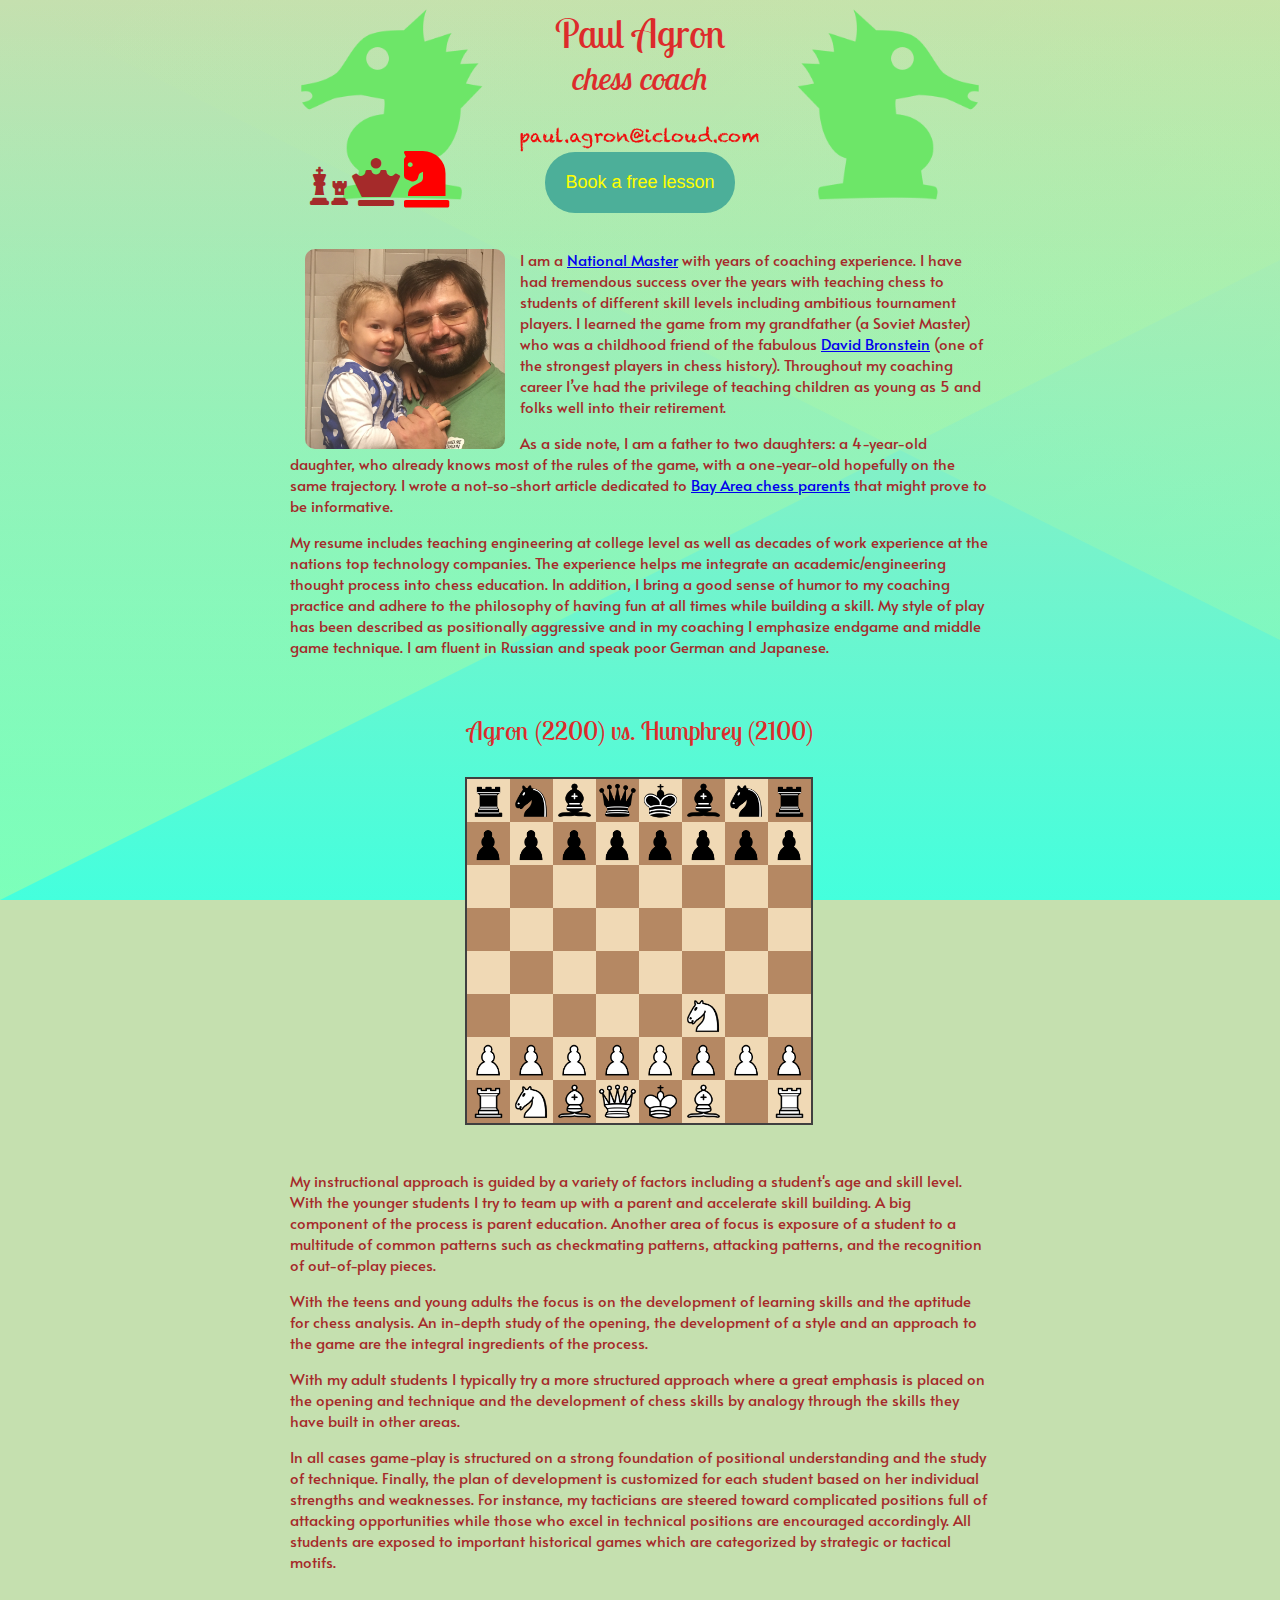
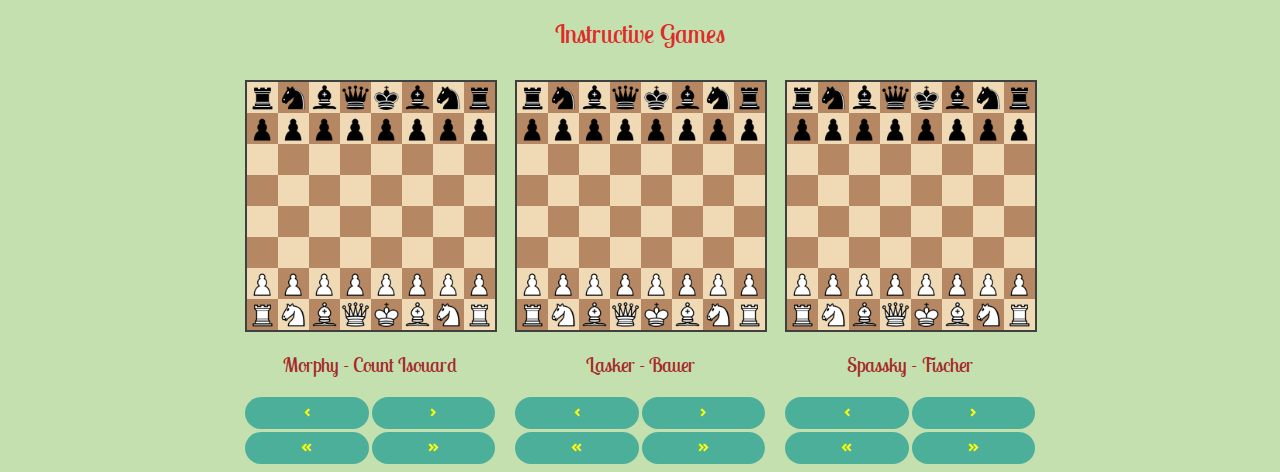
<file: index.htm>
<html>

<head>
  <script src="https://ajax.googleapis.com/ajax/libs/jquery/3.4.1/jquery.min.js"></script>
  <script src="./js/chessboard-1.0.0.js"></script>
  <script src="./js/chess.js"></script>
  <link rel="stylesheet" href="css/chessboard-1.0.0.min.css" />
  <link rel="stylesheet" href="css/mystyle.css" />
  <link href='http://fonts.googleapis.com/css?family=Pacifico' rel='stylesheet' type='text/css' />
  <link href="http://fonts.googleapis.com/css?family=Lobster+Two" rel="stylesheet" type="text/css" />
  <link href="https://fonts.googleapis.com/css2?family=Alata&display=swap" rel="stylesheet" type="text/css">
  <!-- <link rel="stylesheet" href="https://cdnjs.cloudflare.com/ajax/libs/font-awesome/4.7.0/css/font-awesome.min.css"> -->
  <link href="https://use.fontawesome.com/releases/v5.0.7/css/all.css" rel="stylesheet">
  <style>
    /* nothing here yet*/
  </style>
</head>


<body>
  <div class="limited">
    <div style="position:relative">
      <div id="first-heading">Paul Agron</div>
      <div id="second-heading">chess coach</div>
      <br />
      <div class="center">
        <img src="./img/contact.png" />
      </div>
      <div class="center">
        <button onclick="" class="center-button">Book a free lesson</button>
      </div>


      <div class="right">
        <img src="./img/horse.png" width="200px" />
      </div>
      <div class="left">
        <img src="./img/horse.png" width="200px" />
      </div>
      <div style="position:absolute;left:20;top:140">
        <i class="fa fa-chess" style="font-size:38px;"></i>
        <i class="fa fa-chess-queen" style="font-size:48px;"></i>
        <i class="fa fa-chess-knight" style="font-size:60px;color:red;"></i>
      </div>
    </div>
  </div>
  <!-- <br />
  <br /> -->
  <br />
  <div class="limited">
    <img src="./img/us.jpg" alt="Us" width="200px" height="200px" align="left" hspace="15" vspace="0">
    </img>
    <p>
      I am a <a
        href="http://www.uschess.org/datapage/player-search.php?name=14016682&state=ANY&ratingmin=&ratingmax=&order=N&rating=R&mode=Find">National
        Master</a> with years of coaching experience. I have had tremendous success over the years with teaching chess
      to students of different skill levels including ambitious tournament players. I learned the game from my
      grandfather (a Soviet Master) who was a childhood friend of the fabulous <a
        href="https://en.wikipedia.org/wiki/David_Bronstein">David Bronstein</a> (one of the strongest players in chess
      history). Throughout my coaching career I’ve had the privilege of teaching children as young as 5 and folks well
      into their retirement.
    </p>
    <p>As a side note, I am a father to two daughters: a 4-year-old daughter, who already knows
      most of the rules
      of the game, with a one-year-old hopefully on the same trajectory. I wrote a not-so-short article dedicated to <a
        href="article.htm">Bay Area chess parents</a> that might prove to be informative.
    </p>

    <p>My resume includes teaching engineering at college level as well as decades of work experience at the nations top
      technology companies. The experience helps me integrate an academic/engineering thought process into chess
      education. In addition, I bring a good sense of humor to my coaching practice and adhere to the philosophy of
      having fun at all times while building a skill. My style of play has been described as positionally aggressive and
      in my coaching I emphasize endgame and middle game technique. I am fluent in Russian and speak poor German and
      Japanese.</p>

  </div>


  <br />
  <br />
  <div class="vbox">
    <div class="center section">
      Agron (2200) vs. Humphrey (2100)
    </div>


    <div class="center">
      <div id="board1" style="width: 350px"></div>
    </div>

    <div class="limited">
      <p>
        My instructional approach is guided by a variety of factors including a student's age and skill level. With the
        younger students I try to team up with a parent and accelerate skill building. A big component of the process is
        parent education. Another area of focus is exposure of a student to a multitude of common patterns such as
        checkmating patterns, attacking patterns, and the recognition of out-of-play pieces.
      </p>
      <p>
        With the teens and young adults the focus is on the development of learning skills and the aptitude for chess
        analysis. An in-depth study of the opening, the development of a style and an approach to the game are the
        integral ingredients of the process.
      </p>
      <p>
        With my adult students I typically try a more structured approach where a great emphasis is placed on the
        opening and technique and the development of chess skills by analogy through the skills they have built in other
        areas.
      </p>
      <p>
        In all cases game-play is structured on a strong foundation of positional understanding and the study of
        technique. Finally, the plan of development is customized for each student based on her individual strengths and
        weaknesses. For instance, my tacticians are steered toward complicated positions full of attacking opportunities
        while those who excel in technical positions are encouraged accordingly. All students are exposed to important
        historical games which are categorized by strategic or tactical motifs.
      </p>



    </div>

    <div class="center section">
      Instructive Games
    </div>
    <div class="center">
      <div class="container">
        <div class="stuff">
          <div id="board2"></div>
        </div>
        <div class="stuff">
          <div id="board3"></div>
        </div>
        <div class="stuff">
          <div id="board4"></div>
        </div>
        <div class="stuff">Morphy - Count Isouard </div>
        <div class="stuff">Lasker - Bauer</div>
        <div class="stuff">Spassky - Fischer</div>

        <div class="stuff">
          <div class="vbox2">
            <button onclick="prev(0)"><i class="fa fa-angle-left"></i></button>
            <button onclick="next(0)"><i class="fa fa-angle-right"></i></button>
            <button onclick="start(0)"><i class="fa fa-angle-double-left"></i></button>
            <button onclick="end(0)"><i class="fa fa-angle-double-right"></i></button>
          </div>
        </div>

        <div class="stuff">
          <div class="vbox2">
            <button onclick="prev(1)"><i class="fa fa-angle-left"></i></button>
            <button onclick="next(1)"><i class="fa fa-angle-right"></i></button>
            <button onclick="start(1)"><i class="fa fa-angle-double-left"></i></button>
            <button onclick="end(1)"><i class="fa fa-angle-double-right"></i></button>
          </div>
        </div>
        <div class="stuff">
          <div class="vbox2">
            <button onclick="prev(2)"><i class="fa fa-angle-left"></i></button>
            <button onclick="next(2)"><i class="fa fa-angle-right"></i></button>
            <button onclick="start(2)"><i class="fa fa-angle-double-left"></i></button>
            <button onclick="end(2)"><i class="fa fa-angle-double-right"></i></button>
          </div>
        </div>
      </div>
    </div>
  </div>


</body>


<script src="./script.js"></script>
<!-- <script>
  document.body.style.background = 'url("[data-uri]")'
</script> -->

</html>
</file>
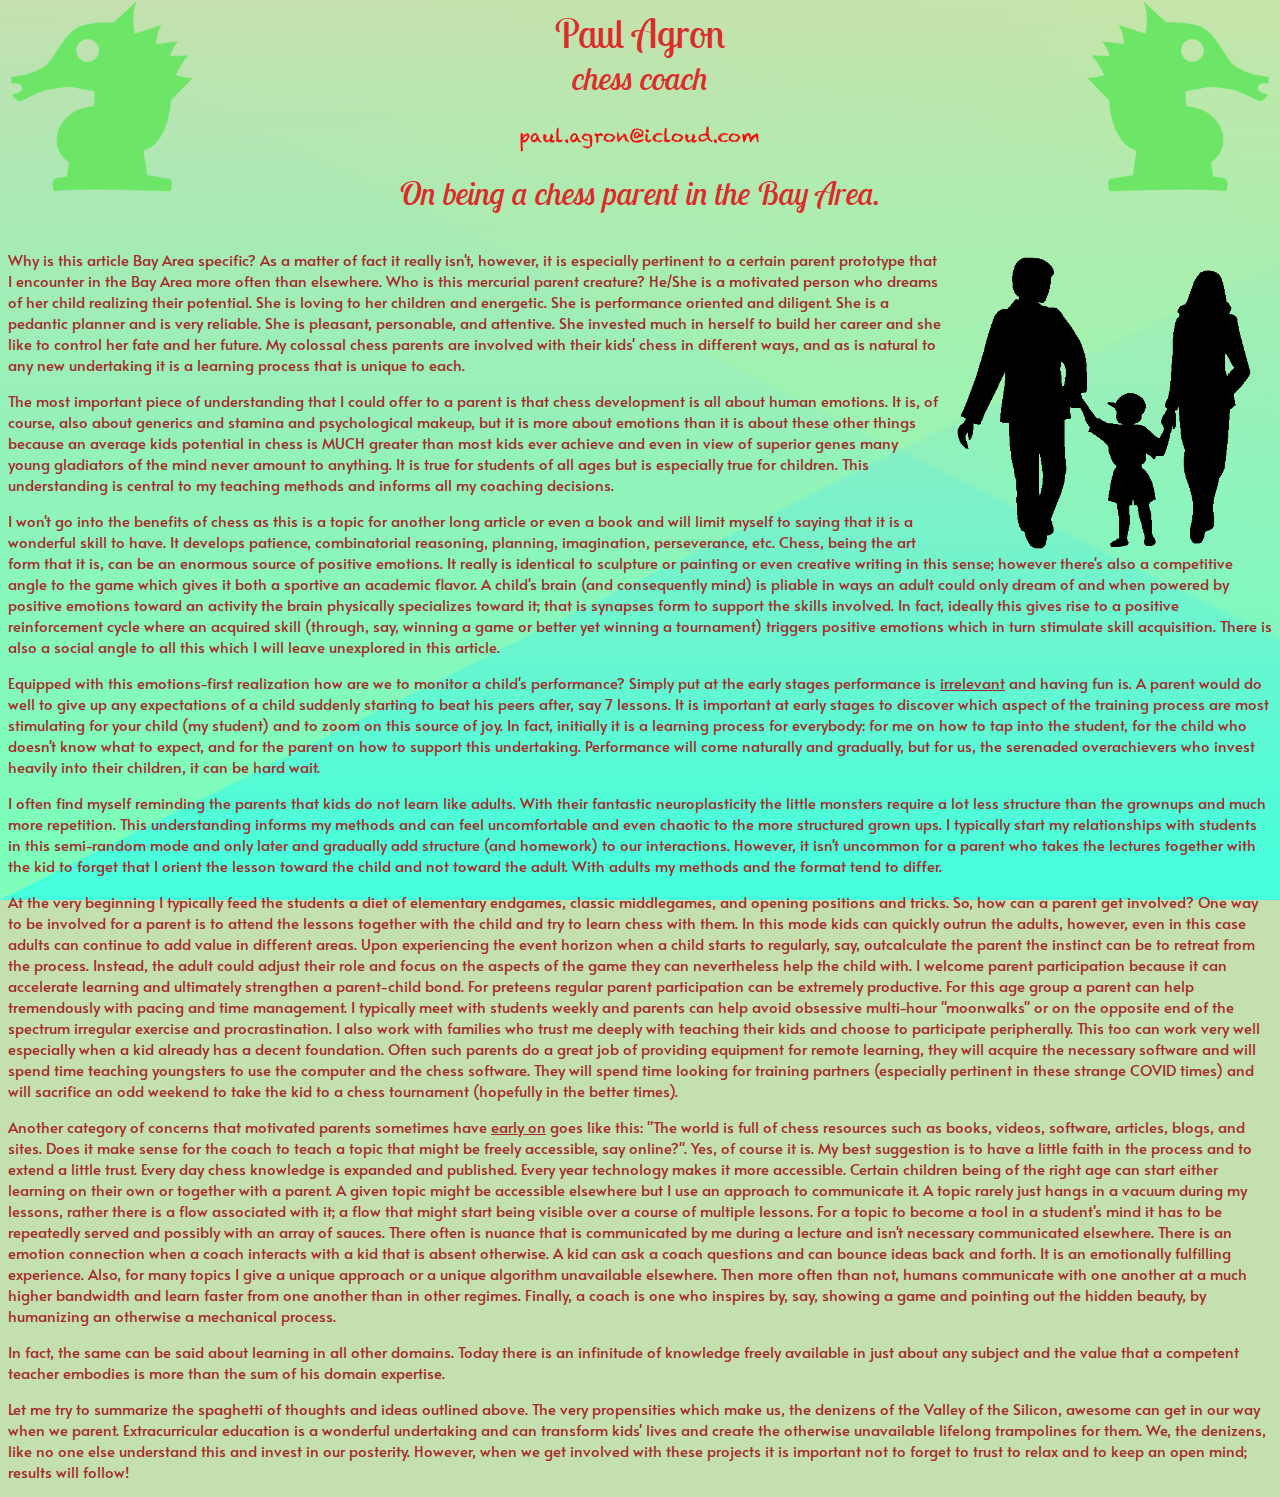
<file: article.htm>
<html>

<head>
  <script src="https://ajax.googleapis.com/ajax/libs/jquery/3.4.1/jquery.min.js"></script>
  <script src="./js/chessboard-1.0.0.js"></script>
  <script src="./js/chess.js"></script>
  <link rel="stylesheet" href="css/chessboard-1.0.0.min.css" />
  <link rel="stylesheet" href="css/mystyle.css" />
  <link href='http://fonts.googleapis.com/css?family=Pacifico' rel='stylesheet' type='text/css' />
  <link href="http://fonts.googleapis.com/css?family=Lobster+Two" rel="stylesheet" type="text/css" />
  <link href="https://fonts.googleapis.com/css2?family=Alata&display=swap" rel="stylesheet" type="text/css">
  <style>
    /* nothing here yet*/
  </style>
</head>


<body>
  <div id="first-heading">Paul Agron</div>
  <div id="second-heading">chess coach</div>
  <br />
  <div class="center">
    <img src="./img/contact.png" />
  </div>
  <div class="right">
    <img src="./img/horse.png" width="200px" />
  </div>
  <div class="left">
    <img src="./img/horse.png" width="200px" />
  </div>
  <br />

  <div id="second-heading">
    On being a chess parent in the Bay Area.
  </div>
  <br />

  <div class="intro">
    <img src="./img/family.gif" alt="Us" width="300px" height="300px" align="right" hspace="15" vspace="0">

    </img>

    <p>
      Why is this article Bay Area specific? As a matter of fact it really isn't, however, it is especially pertinent to
      a certain parent prototype that I encounter in the Bay Area more often than elsewhere. Who is this mercurial
      parent creature? He/She is a motivated person who dreams of her child realizing their potential. She is loving to
      her children and energetic. She is performance oriented and diligent. She is a pedantic planner and is very
      reliable. She is pleasant, personable, and attentive. She invested much in herself to build her career and she
      like to control her fate and her future. My colossal chess parents are involved with their kids' chess in
      different ways, and as is natural to any new undertaking it is a learning process that is unique to each.
    </p>
    <p>
      The most important piece of understanding that I could offer to a parent is that chess development is all about
      human emotions. It is, of course, also about generics and stamina and psychological makeup, but it is more about
      emotions than it is about these other things because an average kids potential in chess is MUCH greater than most
      kids ever achieve and even in view of superior genes many young gladiators of the mind never amount to anything.
      It is true for students of all ages but is especially true for children. This understanding is central to my
      teaching methods and informs all my coaching decisions.
    </p>

    <p>
      I won't go into the benefits of chess as this is a topic for another long article or even a book and will limit
      myself to saying that it is a wonderful skill to have. It develops patience, combinatorial reasoning, planning,
      imagination, perseverance, etc.
      Chess, being the art form that it is, can be an enormous source of positive emotions. It really is identical to
      sculpture or painting or even creative writing in this sense; however there's also a competitive angle to the game
      which gives it both a sportive an academic flavor. A child's brain (and consequently mind) is pliable in ways an
      adult could only dream of and when powered by positive emotions toward an activity the brain physically
      specializes toward it; that is synapses form to support the skills involved. In fact, ideally this gives rise to a
      positive reinforcement cycle where an acquired skill (through, say, winning a game or better yet winning a
      tournament) triggers positive emotions which in turn stimulate skill acquisition. There is also a social angle to
      all this which I will leave unexplored in this article.
    </p>

    <p>
      Equipped with this emotions-first realization how are we to monitor a child's performance? Simply put at the early
      stages performance is <u>irrelevant</u> and having fun is. A parent would do well to give up any expectations of a
      child suddenly starting to beat his peers after, say 7 lessons. It is important at early stages to discover which
      aspect of the training process are most stimulating for your child (my student) and to zoom on this source of joy.
      In fact, initially it is a learning process for everybody: for me on how to tap into the student, for the child
      who doesn't know what to expect, and for the parent on how to support this undertaking. Performance will come
      naturally and gradually, but for us, the serenaded overachievers who invest heavily into their children, it can be
      hard wait.
    </p>

    <p>
      I often find myself reminding the parents that kids do not learn like adults. With their fantastic neuroplasticity
      the little monsters require a lot less structure than the grownups and much more repetition. This understanding
      informs my methods and can feel uncomfortable and even chaotic to the more structured grown ups. I typically start
      my relationships with students in this semi-random mode and only later and gradually add structure (and homework)
      to our interactions. However, it isn't uncommon for a parent who takes the lectures together with the kid to forget
      that I orient the lesson toward the child and not toward the adult. With adults my methods and the format tend to
      differ.
    </p>

    <p>
      At the very beginning I typically feed the students a diet of elementary endgames, classic middlegames, and opening
      positions and tricks. So, how can a parent get involved? One way to be involved for a parent is to attend the
      lessons together with the child and try to learn chess with them. In this mode kids can quickly outrun the adults,
      however, even in this case adults can continue to add value in different areas. Upon experiencing the event
      horizon when a child starts to regularly, say, outcalculate the parent the instinct can be to retreat from the
      process. Instead, the adult could adjust their role and focus on the aspects of the game they can nevertheless
      help the child with. I welcome parent participation because it can accelerate learning and ultimately strengthen a
      parent-child bond. For preteens regular parent participation can be extremely productive. For this age group a
      parent can help tremendously with pacing and time management. I typically meet with students weekly and parents
      can help avoid obsessive multi-hour "moonwalks" or on the opposite end of the spectrum irregular exercise and
      procrastination. I also work with families who trust me deeply with teaching their kids and choose to participate
      peripherally. This too can work very well especially when a kid already has a decent foundation. Often such
      parents do a great job of providing equipment for remote learning, they will acquire the necessary software and
      will spend time teaching youngsters to use the computer and the chess software. They will spend time looking for
      training partners (especially pertinent in these strange COVID times) and will sacrifice an odd weekend to take
      the kid to a chess tournament (hopefully in the better times).
    </p>

    <p>
      Another category of concerns that motivated parents sometimes have <u>early on</u> goes like this: "The world is full of
      chess resources such as books, videos, software, articles, blogs, and sites. Does it make sense for the coach to
      teach a topic that might be freely accessible, say online?". Yes, of course it is. My best suggestion is to have a
      little faith in the process and to extend a little trust. Every day chess knowledge is expanded and published.
      Every year technology makes it more accessible. Certain children being of the right age can start either learning
      on their own or together with a parent. A given topic might be accessible elsewhere but I use an approach to
      communicate it. A topic rarely just hangs in a vacuum during my lessons, rather there is a flow associated with
      it; a flow that might start being visible over a course of multiple lessons. For a topic to become a tool in a
      student's mind it has to be repeatedly served and possibly with an array of sauces. There often is nuance that is
      communicated by me during a lecture and isn't necessary communicated elsewhere. There is an emotion connection
      when a coach interacts with a kid that is absent otherwise. A kid can ask a coach questions and can bounce ideas
      back and forth. It is an emotionally fulfilling experience. Also, for many topics I give a unique approach or a
      unique algorithm unavailable elsewhere. Then more often than not, humans communicate with one another at a much
      higher bandwidth and learn faster from one another than in other regimes. Finally, a coach is one who inspires by,
      say, showing a game and pointing out the hidden beauty, by humanizing an otherwise a mechanical process.
    </p>

    <p>
      In fact, the same can be said about learning in all other domains. Today there is an infinitude of knowledge
      freely available in just about any subject and the value that a competent teacher embodies is more than the sum of
      his domain expertise.
    </p>

    <p>
      Let me try to summarize the spaghetti of thoughts and ideas outlined above. The very propensities which make us,
      the denizens of the Valley of the Silicon, awesome can get in our way when we parent. Extracurricular education is
      a wonderful undertaking and can transform kids' lives and create the otherwise unavailable lifelong trampolines
      for them. We, the denizens, like no one else understand this and invest in our posterity. However, when we get
      involved with these projects it is important not to forget to trust to relax and to keep an open mind; results
      will follow!
    </p>

</body>

</html>
</file>
<file: css/mystyle.css>
.center {
  display: flex;
  flex-direction: row;
  flex-wrap: wrap;
  justify-content: center;
  align-items: center;
}

.vbox {
  display: grid;
  grid-template-columns: auto;
  grid-gap: 30px;
}

.vbox2 {
  display: grid;
  grid-template-columns: auto auto;
  grid-gap: 3px;
}

.intro {
  /*display: grid;
    grid-template-columns: auto auto  ;
    grid-gap: 10px;*/

  /*font: 16px 'Dancing Script';*/
  /* font: 14px "Arial Black", Gadget, sans-serif; */
  font: 15px 'Alata', sans-serif;
  /* font: 14px "Ubuntu", sans-serif; */
  color: brown;
  /*text-shadow: 2px 2px 0px rgba(0,0,0,0.1), 4px 4px 0px rgba(0,0,0,0.05);*/
  
}

.container {
  display: grid;
  grid-template-columns: 250px 250px 250px;
  grid-gap: 20px;
}

.stuff {
  /*background-color: cyan;
    border-radius: 25px;*/
  font: 20px "Lobster Two";
  font-style: bold;
  font-variant: normal;
  text-align: center;

  /*font: 14px "Arial Black", Gadget, sans-serif;*/
  color: brown;
}

.section {
  /*background-color: cyan;
    border-radius: 25px;*/
  font: 26px "Lobster Two";
  font-style: bold;
  font-variant: normal;
  text-align: center;
  /*font: 14px "Arial Black", Gadget, sans-serif;*/
  color: #dd2b2b; /* reddish brown */
}

#first-heading {
  font-family: "Lobster Two";
  font-size: 40px;
  font-style: normal;
  font-variant: normal;
  text-align: center;
  /*color: brown;*/
  color: #dd2b2b;
}

#second-heading {
  font-family: "Lobster Two";
  font-size: 32px;
  font-style: italic;
  font-variant: normal;
  text-align: center;
  /*color: brown;*/
  color: #dd2b2b;
}

div.right {
  position: absolute;
  top: 0px;
  right: 0px;
  z-index: -1;
  user-select: none;
  /*-moz-user-select: none;
    -webkit-user-drag: none;
    -webkit-user-select: none;
    -ms-user-select: none;*/
  transform: scale(-1, 1);
}

div.left {
  position: absolute;
  top: 0px;
  left: 0px;
  z-index: -1;
  user-select: none;
  /*-moz-user-select: none;
    -webkit-user-drag: none;
    -webkit-user-select: none;
    -ms-user-select: none;*/
  transform: scale(1, 1);
}

/* SVG background comes from: https://www.svgbackgrounds.com/#abstract-envelope */
/*body {
    font: 14px "Arial Black", Gadget, sans-serif;
    color: brown;
    background-color: #77aa77;
    background-image: url("data:image/svg+xml,%3Csvg xmlns='http://www.w3.org/2000/svg' width='100%25' height='100%25' viewBox='0 0 2 1'%3E%3Cdefs%3E%3ClinearGradient id='a' gradientUnits='userSpaceOnUse' x1='0' x2='0' y1='0' y2='1'%3E%3Cstop offset='0' stop-color='%2377aa77'/%3E%3Cstop offset='1' stop-color='%234fd'/%3E%3C/linearGradient%3E%3ClinearGradient id='b' gradientUnits='userSpaceOnUse' x1='0' y1='0' x2='0' y2='1'%3E%3Cstop offset='0' stop-color='%23cf8' stop-opacity='0'/%3E%3Cstop offset='1' stop-color='%23cf8' stop-opacity='1'/%3E%3C/linearGradient%3E%3ClinearGradient id='c' gradientUnits='userSpaceOnUse' x1='0' y1='0' x2='2' y2='2'%3E%3Cstop offset='0' stop-color='%23cf8' stop-opacity='0'/%3E%3Cstop offset='1' stop-color='%23cf8' stop-opacity='1'/%3E%3C/linearGradient%3E%3C/defs%3E%3Crect x='0' y='0' fill='url(%23a)' width='2' height='1'/%3E%3Cg fill-opacity='0.5'%3E%3Cpolygon fill='url(%23b)' points='0 1 0 0 2 0'/%3E%3Cpolygon fill='url(%23c)' points='2 1 2 0 0 0'/%3E%3C/g%3E%3C/svg%3E");
    background-attachment: fixed;
    background-size: cover;
    }*/

body {
  /* font: 14px "Arial Black", Gadget, sans-serif; */
  /* font: 14px "Ubuntu", sans-serif; */
  font: 15px 'Alata', sans-serif;
  color: brown;
  background-color: #c5e0af;
  background-image: url("data:image/svg+xml,%3Csvg xmlns='http://www.w3.org/2000/svg' width='100%25' height='100%25' viewBox='0 0 2 1'%3E%3Cdefs%3E%3ClinearGradient id='a' gradientUnits='userSpaceOnUse' x1='0' x2='0' y1='0' y2='1' gradientTransform='rotate(0,0.5,0.5)'%3E%3Cstop offset='0' stop-color='%23c5e0af'/%3E%3Cstop offset='1' stop-color='%234fd'/%3E%3C/linearGradient%3E%3ClinearGradient id='b' gradientUnits='userSpaceOnUse' x1='0' y1='0' x2='0' y2='1'%3E%3Cstop offset='0' stop-color='%23cf8' stop-opacity='0'/%3E%3Cstop offset='1' stop-color='%23cf8' stop-opacity='1'/%3E%3C/linearGradient%3E%3ClinearGradient id='c' gradientUnits='userSpaceOnUse' x1='0' y1='0' x2='2' y2='2'%3E%3Cstop offset='0' stop-color='%23cf8' stop-opacity='0'/%3E%3Cstop offset='1' stop-color='%23cf8' stop-opacity='1'/%3E%3C/linearGradient%3E%3C/defs%3E%3Crect x='0' y='0' fill='url(%23a)' width='2' height='1'/%3E%3Cg fill-opacity='0.41'%3E%3Cpolygon fill='url(%23b)' points='0 1 0 0 2 0'/%3E%3Cpolygon fill='url(%23c)' points='2 1 2 0 0 0'/%3E%3C/g%3E%3C/svg%3E");
  background-attachment: fixed;
  background-size: cover;
}

img {
  border-radius: 5%;
}

button {
  font-size: 12px;
  /* background-color: #2299ff; */
  background-color: #4caf99; 
  border: none;
  color: yellow;
  padding: 10px;
  text-align: center;
  text-decoration: none;
  display: inline-block;

  /*margin: 4px 2px;*/
  cursor: pointer;
  border-radius: 20px;
  outline: none;
}

.center-button {
  font-size: 18px;
  background-color: #4caf99; 
  border: none;
  color: yellow;
  padding: 20px;
  text-align: center;
  text-decoration: none;
  display: inline-block;

  /*margin: 4px 2px;*/
  cursor: pointer;
  border-radius: 30px;
  outline: none;
}

.center-button:hover {
  background-color: #2299ff;
}

button {
  -webkit-transition-duration: 0.4s; /* Safari */
  transition-duration: 0.4s;
}

button:hover {
  /* background-color: #4caf99;  */
  background-color: #2299ff;
  color: white;
}

button:active {
  /*background-color: #3e8e41;*/
  /*box-shadow: 0 5px #666;*/
  transform: translateY(4px);
}

.limited {
  max-width: 700px;
  margin: auto;
  /* background-color: lightblue; */

}
</file>
<file: css/chessboard-1.0.0.min.css>
/*! chessboard.js v1.0.0 | (c) 2019 Chris Oakman | MIT License chessboardjs.com/license */
.clearfix-7da63{clear:both}.board-b72b1{border:2px solid #404040;box-sizing:content-box}.square-55d63{float:left;position:relative;-webkit-touch-callout:none;-webkit-user-select:none;-khtml-user-select:none;-moz-user-select:none;-ms-user-select:none;user-select:none}.white-1e1d7{background-color:#f0d9b5;color:#b58863}.black-3c85d{background-color:#b58863;color:#f0d9b5}.highlight1-32417,.highlight2-9c5d2{box-shadow:inset 0 0 3px 3px #ff0}.notation-322f9{cursor:default;font-family:"Helvetica Neue",Helvetica,Arial,sans-serif;font-size:14px;position:absolute}.alpha-d2270{bottom:1px;right:3px}.numeric-fc462{top:2px;left:2px}
</file>
